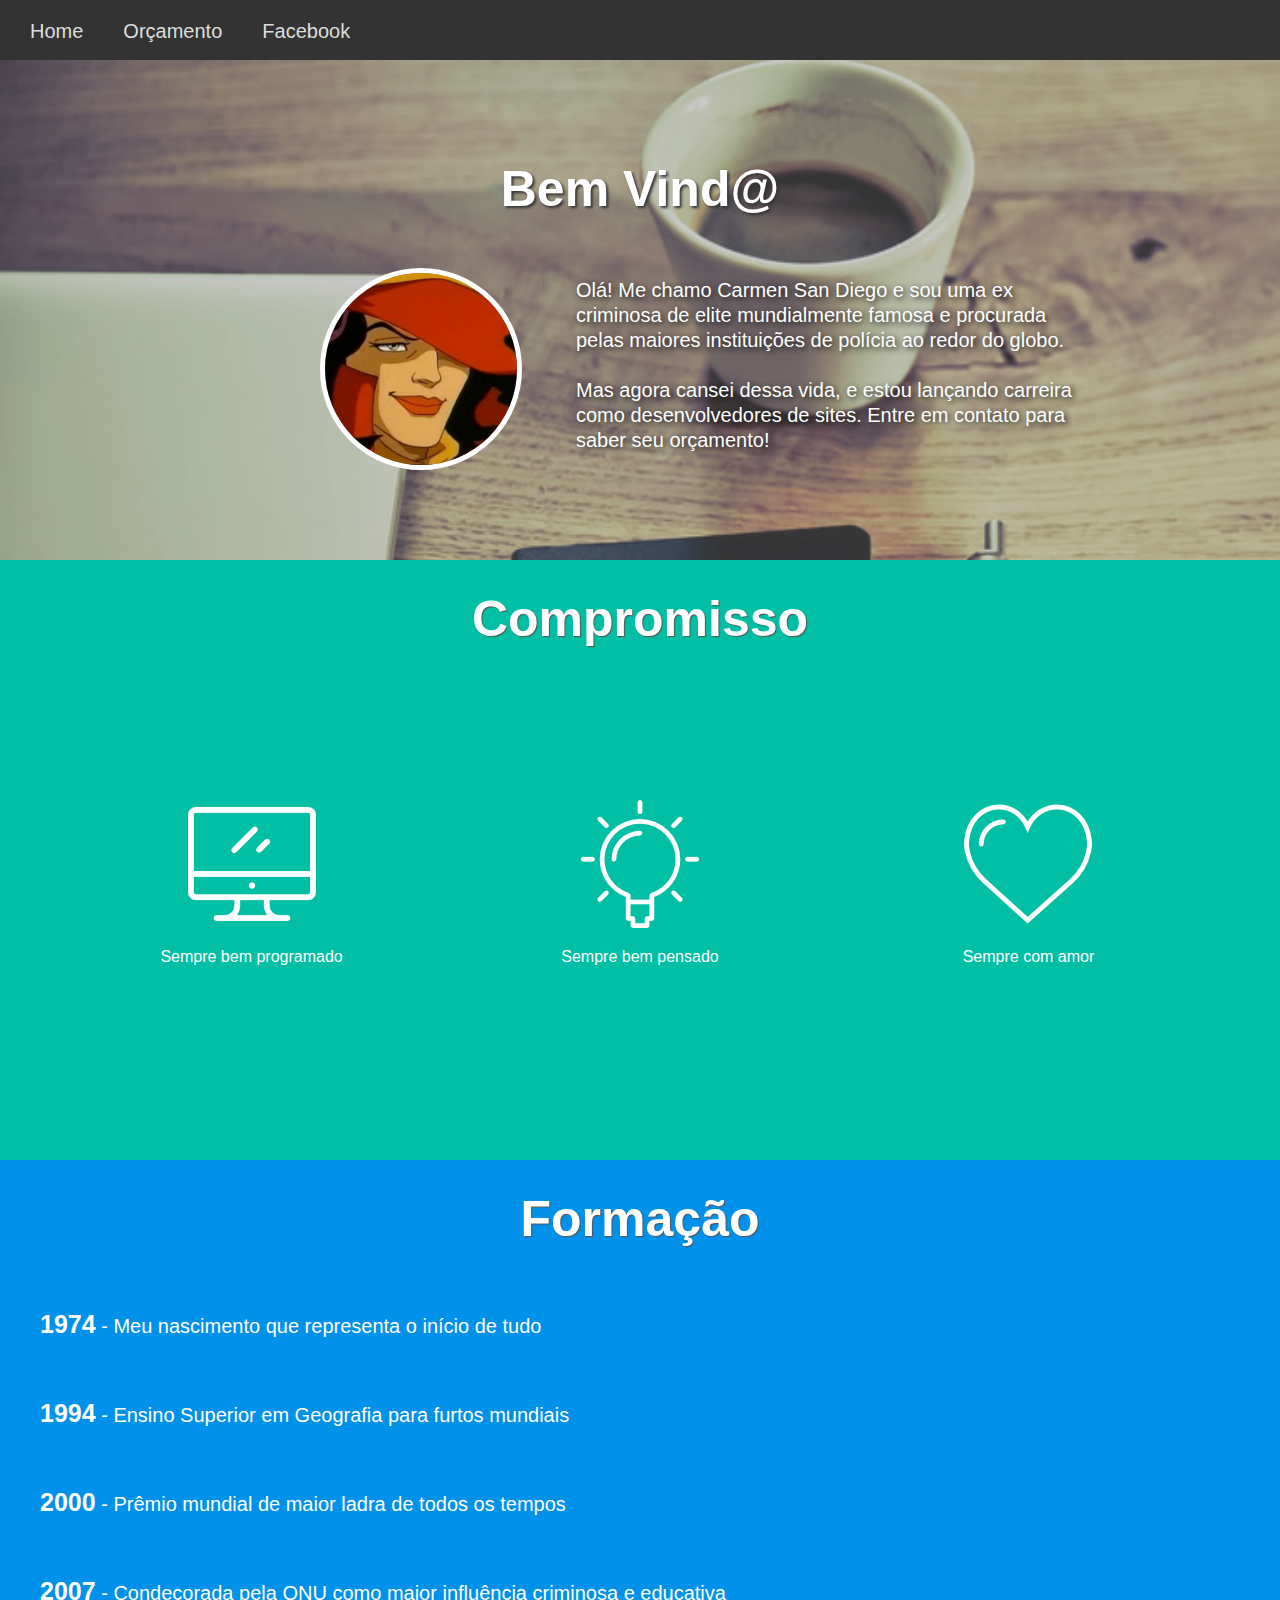
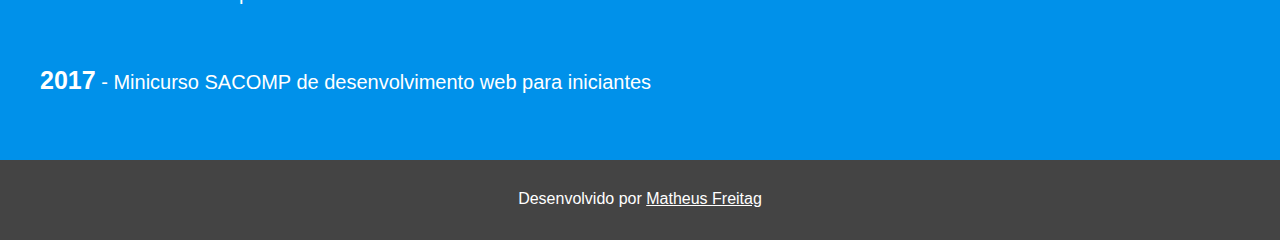
<file: index.html>
<!DOCTYPE html>
<html>
	<head>
		<meta charset="utf-8">
		<title>Meu Primeiro site</title>
		<link rel="stylesheet" href="css/master.css">
	</head>
	<body>

		<ul class="navbar">
			<li><a href="index.html">Home</a></li>
			<li><a href="orcamento.html">Orçamento</a></li>
			<li><a target="_blank" href="http://facebook.com">Facebook</a></li>
		</ul>

		<div class="main">
			<h1>Bem Vind@</h1>
			<img src="img/carmen.jpg" alt="Minha foto de perfil">
			<p class="descricao">Olá! Me chamo Carmen San Diego e sou uma ex criminosa de elite mundialmente famosa e procurada pelas maiores instituições de polícia ao redor do globo. 
			<br> <br>Mas agora cansei dessa vida, e estou lançando carreira como desenvolvedores de sites. Entre em contato para saber seu orçamento!</p>
		</div>

		<div class="compromissos">
		<h2>Compromisso</h2>
			<div class="container-compromisso">
				<img src="img/monitor.png" alt="Imagem de um monitor">
				<p class="legenda-compromisso">Sempre bem programado</p>
			</div>


			<div class="container-compromisso">
				<img src="img/lampada.png" alt="Imagem de uma lâmpada">
				<p class="legenda-compromisso">Sempre bem pensado</p>
			</div>

			<div class="container-compromisso">
				<img src="img/coracao.png" alt="Imagem de um coração">
				<p class="legenda-compromisso">Sempre com amor</p>
			</div>
		</div>


		<div class="formacao">
			<h2>Formação</h2>
			<li><b>1974</b> - Meu nascimento que representa o início de tudo</li>
			<li><b>1994</b> - Ensino Superior em Geografia para furtos mundiais</li>
			<li><b>2000</b> - Prêmio mundial de maior ladra de todos os tempos</li>
			<li><b>2007</b> - Condecorada pela ONU como maior influência criminosa e educativa</li>
			<li><b>2017</b> - Minicurso SACOMP de desenvolvimento web para iniciantes</li>
		</div>

		<div class="rodape">Desenvolvido por <a target="_blank" href="http://matheusfreitag.github.io/">Matheus Freitag</a></div>

	</body>
</html>
</file>
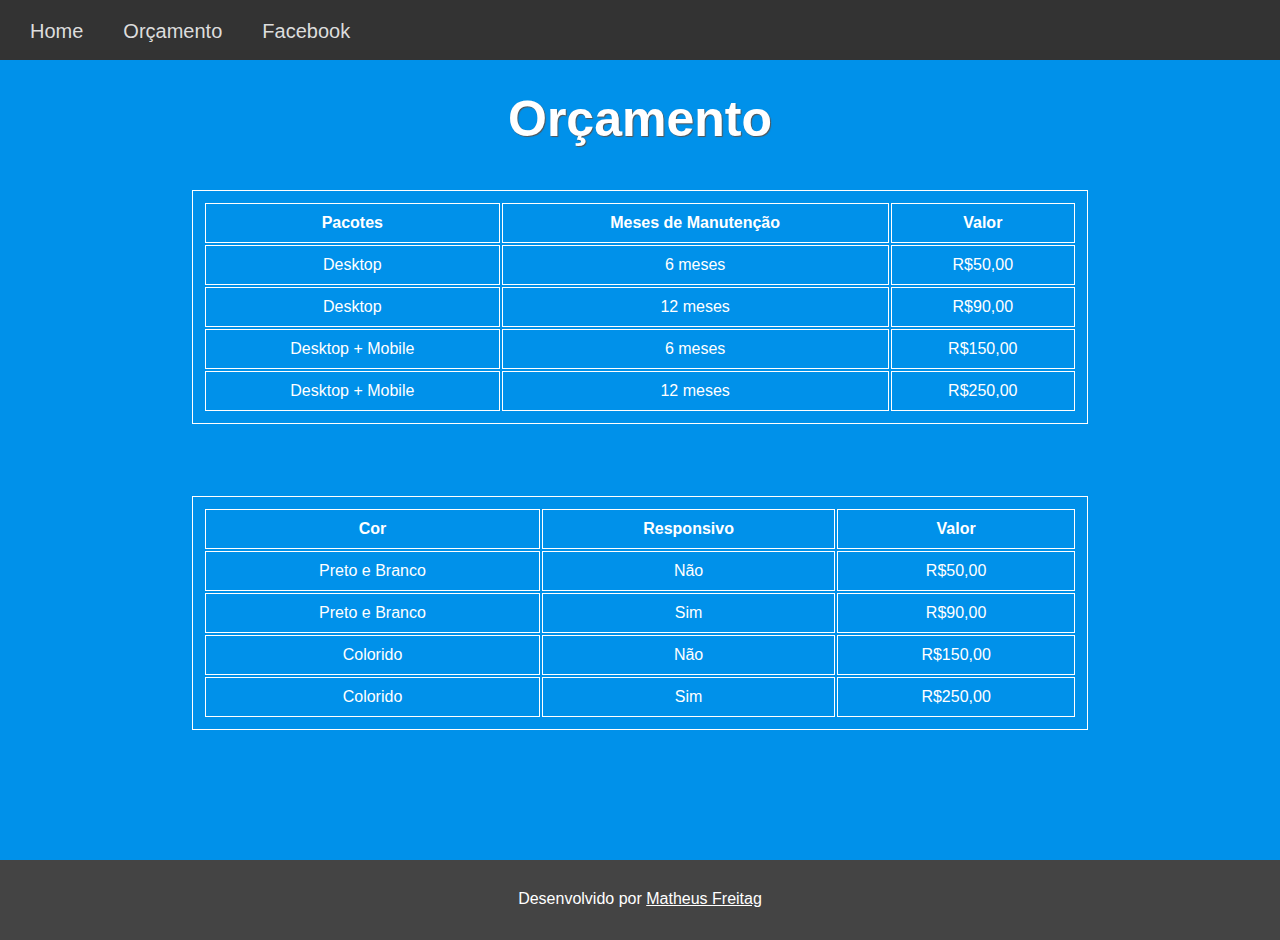
<file: orcamento.html>
<!DOCTYPE html>
<html>
	<head>
		<meta charset="utf-8">
		<title>Meu Primeiro site</title>
		<link rel="stylesheet" href="css/master.css">
	</head>
	<body>

		<ul class="navbar">
			<li><a href="index.html">Home</a></li>
			<li><a href="orcamento.html">Orçamento</a></li>
			<li><a target="_blank" href="http://facebook.com">Facebook</a></li>
		</ul>

		<div class="orcamento">
			<h2>Orçamento</h2>
		<table>
			<tr>
			    <th>Pacotes</th>
			    <th>Meses de Manutenção</th> 
			    <th>Valor</th>
			</tr>
			<tr>
			    <td>Desktop</td>
			    <td> 6 meses</td>
			    <td>R$50,00</td>
		  	</tr>
		  	<tr>
			    <td>Desktop</td>
			    <td>12 meses</td>
			    <td>R$90,00</td>
			 </tr>
			<tr>
			    <td>Desktop + Mobile</td>
			    <td>6 meses</td>
			    <td>R$150,00</td>
		  </tr>
		  <tr>
			    <td>Desktop + Mobile</td>
			    <td>12 meses</td>
			    <td>R$250,00</td>
		  </tr>
		</table>
		<br> <br><br> <br> 
		<table>
			<tr>
			    <th>Cor</th>
			    <th>Responsivo</th> 
			    <th>Valor</th>
			</tr>
			<tr>
			    <td>Preto e Branco</td>
			    <td>Não</td>
			    <td>R$50,00</td>
		  	</tr>
		  	<tr>
			    <td>Preto e Branco</td>
			    <td>Sim</td>
			    <td>R$90,00</td>
			 </tr>
			<tr>
			    <td>Colorido</td>
			    <td>Não</td>
			    <td>R$150,00</td>
		  </tr>
		  <tr>
			    <td>Colorido</td>
			    <td>Sim</td>
			    <td>R$250,00</td>
		  </tr>
		</table>





		</div>

		<div class="rodape">Desenvolvido por <a target="_blank" href="http://matheusfreitag.github.io/">Matheus Freitag</a></div>

	</body>
</html>
</file>
<file: css/master.css>
body{
  margin: 0;
  font-family: sans-serif;
}

ul.navbar{
  background-color: #333;
  height: 60px;
  margin: 0;
  padding: 0;
}


ul.navbar li {
  float: left;
  list-style: none;
  font-size: 20px;
  padding-top: 20px;
  padding-bottom: 16px;
}

ul.navbar li a{
	color: #ddd;
	text-decoration: none;
	padding-left: 30px;
	padding-right: 10px;
}

ul.navbar li a:hover {
  color: #fff;
  text-decoration: underline;
}


.main{
	background-image: url('../img/background.png');
	height: 500px;
	background-size: auto;
  	background-attachment: fixed;
}
.main h1{
  margin: 0;
  text-align: center;
  padding-top: 100px;
  color: white;
  font-size: 50px;
  text-shadow: 2px 2px 3px #333;

}

.main img{
	width: 15%;
	border-radius: 50% 50%;
	border: 5px solid white;
	margin-left: 25%;
	margin-top: 50px;
}

.main p.descricao{
	width: 40%;
	float: right;
	margin-right: 15%;
	margin-top: 60px;
	color: #fff;
	font-size: 20px;
	text-shadow: 2px 2px 6px #111;
	line-height: 25px;
}

.compromissos{
	height: 600px;
	background-color: #00BFA5;
	width: 100%;
	text-align: center;
}

.compromissos h2{
	margin-top: 0px;
	color: white;
	font-size: 50px;
	padding-top: 30px;
	text-shadow: 1px 1px 1px #555;
}

.container-compromisso{
	display: inline-block;
	width: 30%;
	margin-top: 110px;
}


.container-compromisso p{
	width: auto;
	color: white;
}

.formacao{
	height: 600px;
	background-color: #0091EA;
}

.formacao h2{
	color: #fff;
	margin-top: 0px;
	font-size: 50px;
	text-shadow: 1px 1px 1px #555;
	text-align: center;
	padding-top: 30px;
}

.formacao li{
	color: white;
	padding-left: 40px;
	padding-top: 20px;
	padding-bottom: 40px;
	font-size: 20px;
}

.formacao li b{
	font-size: 25px;
}


.orcamento{
	height: 800px;
	background-color: #0091EA;
}

.orcamento h2{
	color: #fff;
	margin-top: 0px;
	font-size: 50px;
	text-shadow: 1px 1px 1px #555;
	text-align: center;
	padding-top: 30px;
}

.orcamento table{
	text-align: center;
	width: 70%;
	margin-left: 15%;
}

.orcamento table, th, td {
    border: 1px solid white;
    padding: 10px;
    color: white;
}


.rodape{
	height: 50px;
	background-color: #444;
	text-align: center;
	color: white;
	padding-top: 30px;
}

.rodape a{
	color: white;
	text-decoration: none;
	text-decoration: underline;
}
</file>
